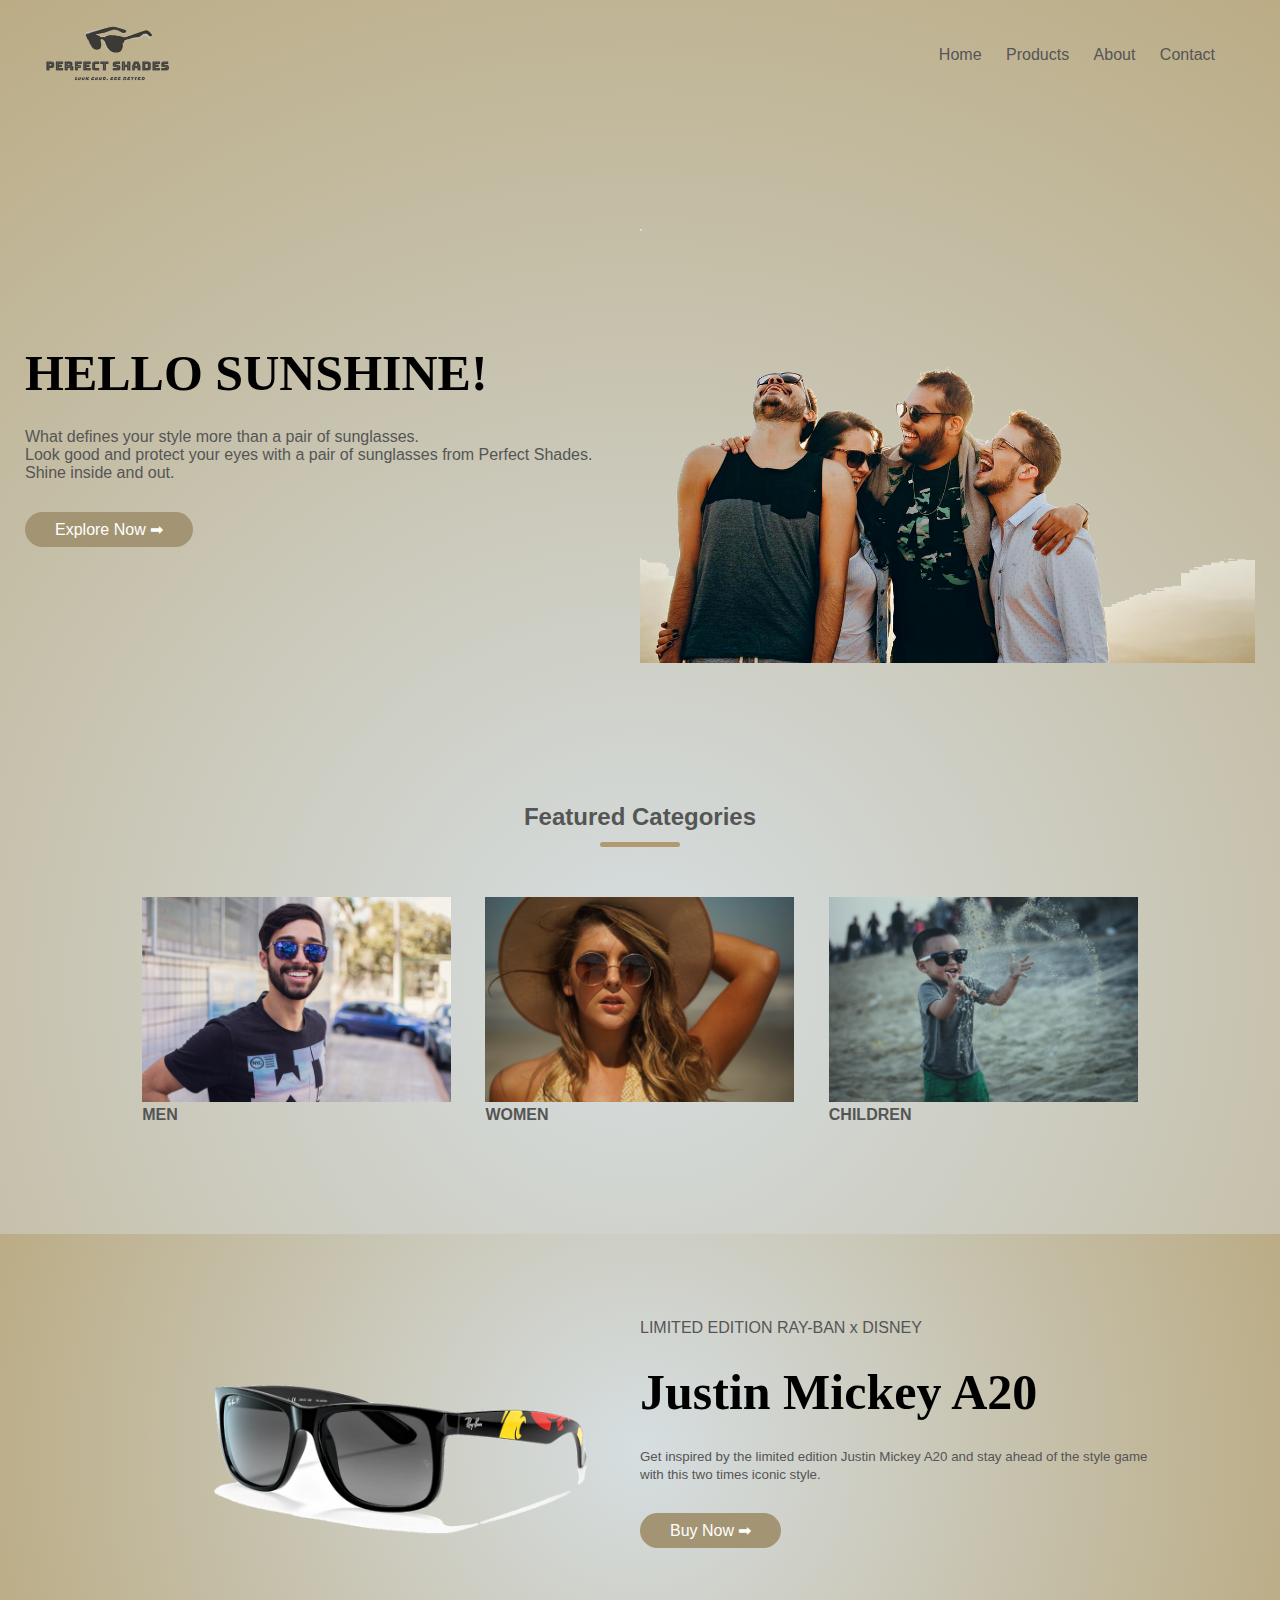
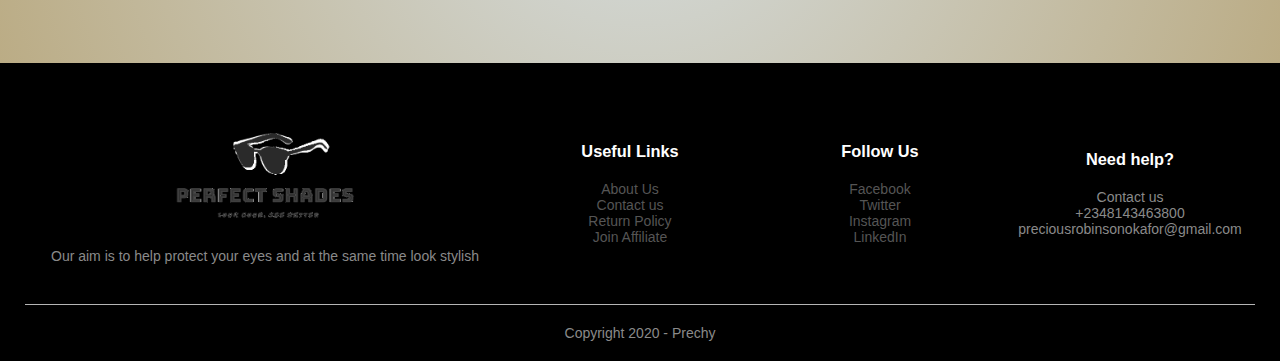
<file: index.html>
<!DOCTYPE html>
<html lang="en">

<head>
	<meta charset="UTF-8">
	<meta name="viewport" content="width=device-width, initial-scale=1.0">
	<link rel="stylesheet" href="style.css" type="text/css">
	<title>Perfect Shades</title>
</head>

<body>

	<div class="header">

		<div class="container">
			<div class="navbar">
				<div class="logo">
					<img src="images/logo-transparent.png" alt="perfect shades" width="125px" height="65px">
				</div>
				<nav>
					<ul id="menuItems">
						<li><a href="index.html">Home</a></li>
						<li><a href="product.html">Products</a></li>
						<li><a href="about.html">About</a></li>
						<li><a href="contact.html">Contact</a></li>
					</ul>
				</nav>
				<img src="images/menu.png" class="menu-icon" onclick="menu()">
			</div>
			<div class="row">
				<div class="col-2">
					<h1>HELLO SUNSHINE!</h1>
					<p>What defines your style more than a pair of sunglasses.<br>
						Look good and protect your eyes with a pair of sunglasses from Perfect Shades.
						<br>Shine inside and out.
					</p>
					<a href="product.html" class="btn">Explore Now &#10145;</a>
				</div>
				<div class="col-2">
					<img src="images/background.png" alt="sunglass">
				</div>
			</div>
		</div>

	</div>

	<!--------featured categories--------->

	<div class="categories">
		<div class="small-container">
			<h2 class="title">Featured Categories</h2>
			<div class="row">
				<div class="col-3">
					<img src="images/men.jpg">
					<h4>MEN</h4>
				</div>
				<div class="col-3">
					<img src="images/women.jpg">
					<h4>WOMEN</h4>
				</div>
				<div class="col-3">
					<img src="images/children.jpg">
					<h4>CHILDREN</h4>
				</div>
			</div>
		</div>
	</div>

	<!-- ---------offer--------- -->
	<div class="offer">
		<div class="small-container">
			<div class="row">
				<div class="col-2">
					<img src="images/offer.png" class="offer-img">
				</div>
				<div class="col-2">
					<p>LIMITED EDITION RAY-BAN x DISNEY</p>
					<h1>Justin Mickey A20</h1>
					<small>Get inspired by the limited edition Justin Mickey A20 and stay
						ahead of the style game with this two times iconic style.</small><br>
						<a href="" class="btn">Buy Now &#10145;</a>			
				</div>
			</div>
		</div>
	</div>
<!-- ------------footer---------- -->
<div class="footer">
	<div class="container">
		<div class="row">
			<div class="footer-col-1">
				<img src="images/white.png">
				<p>Our aim is to help protect your eyes and at the same time look stylish</p>
			</div>
			<div class="footer-col-2">
				<h3>Useful Links</h3>
				<ul>
					<a href="about.html"><li>About Us</li></a>
					<a href="contact.html"><li>Contact us</li></a>
					<a href=""><li>Return Policy</li></a>
					<a href=""><li>Join Affiliate</li></a>
				</ul>
			</div>
			<div class="footer-col-3">
				<h3>Follow Us</h3>
				<ul>
					<a href=""><li>Facebook</li></a>
					<a href=""><li>Twitter</li></a>
					<a href=""><li>Instagram</li></a>
					<a href=""><li>LinkedIn</li></a>
				</ul>
			</div>
			<div class="footer-col-4">
				<h3>Need help?</h3>
				<p>Contact us</p>
				<ul>
					<li>+2348143463800</li>
					<li>preciousrobinsonokafor@gmail.com</li>
				</ul>
			</div>
		</div>
		<hr>
		<p class="copyright">Copyright 2020 - Prechy</p>
	</div>
</div>

<!----------js for menu------------->
<script>
	var menuItems = document.getElementById("menuItems")

	menuItems.style.maxHeight = "0px";
	
	function menu(){
		if(menuItems.style.maxHeight == "0px") {
			menuItems.style.maxHeight = "200px";
		} else {
			menuItems.style.maxHeight = "0px";
		}
	}
</script>
</body>

</html>
</file>
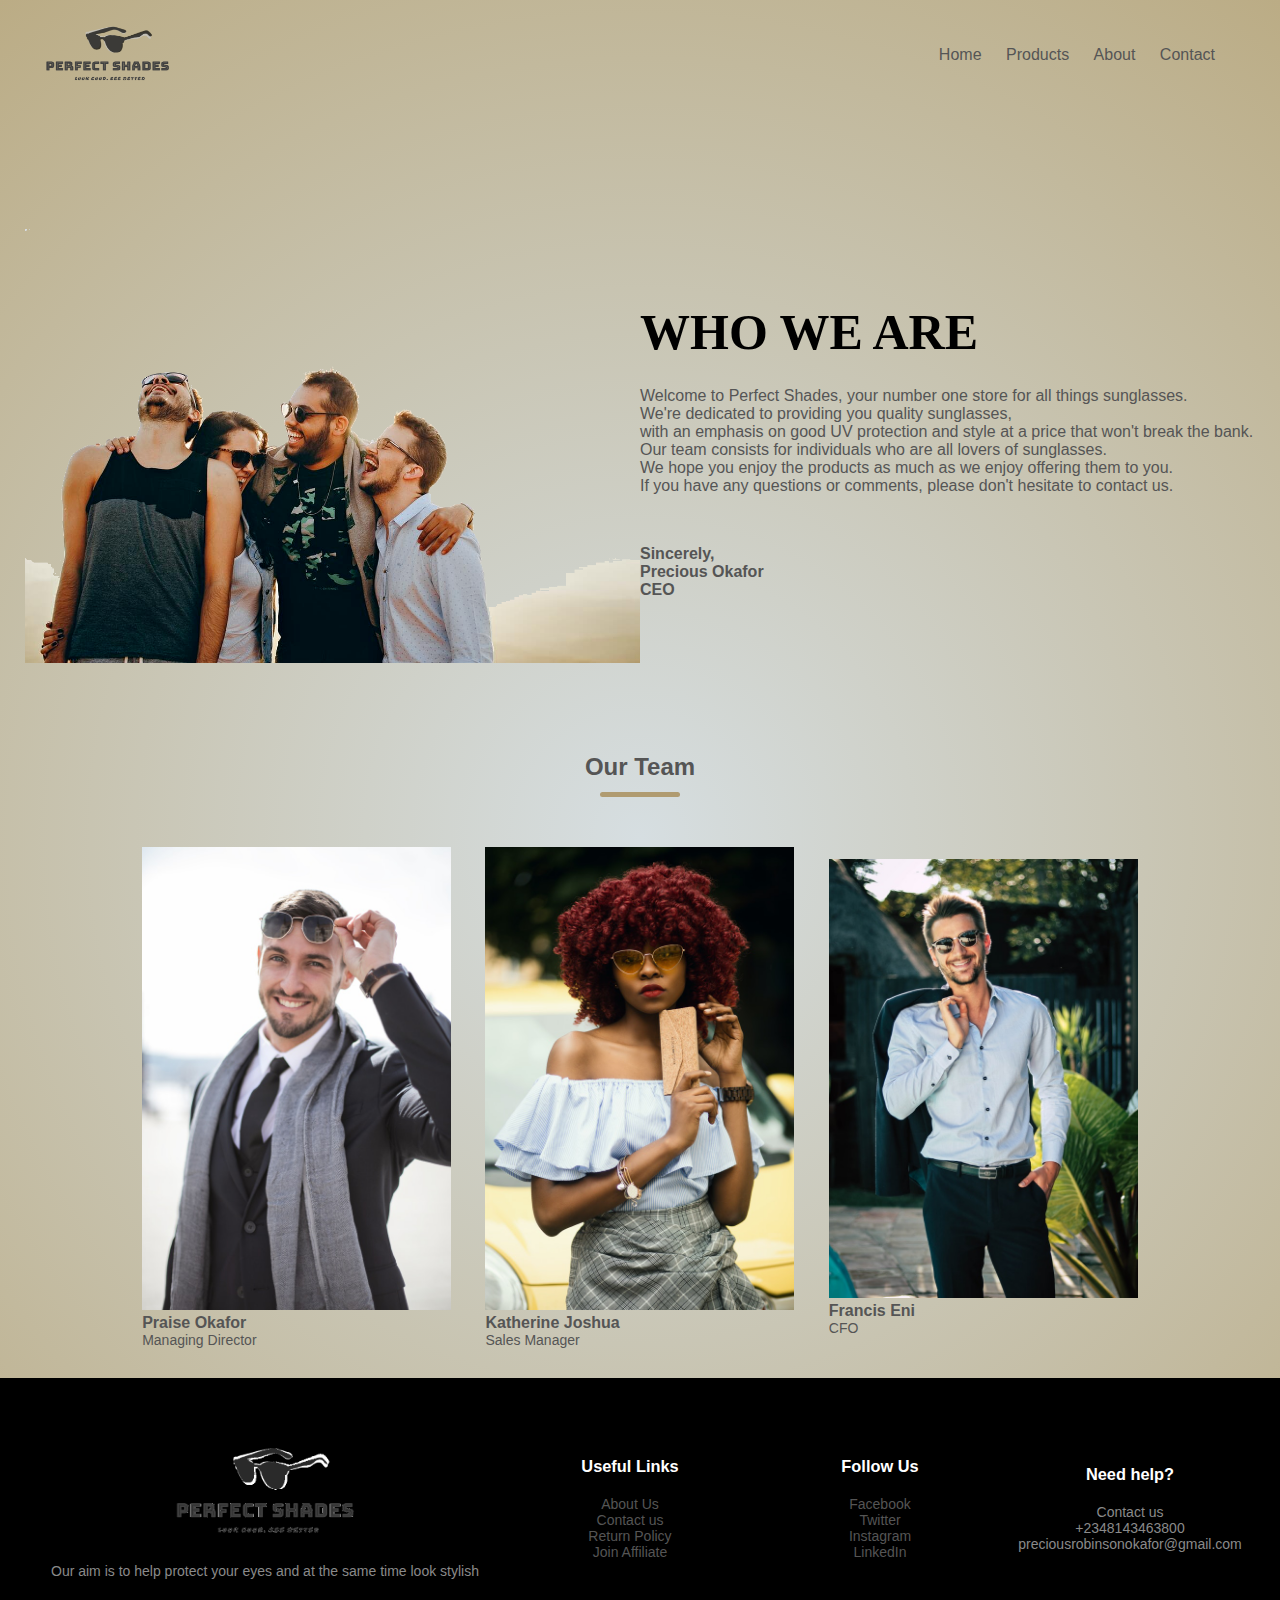
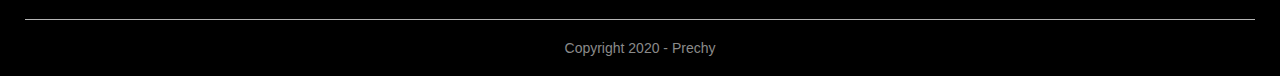
<file: about.html>
<!DOCTYPE html>
<html lang="en">

<head>
	<meta charset="UTF-8">
	<meta name="viewport" content="width=device-width, initial-scale=1.0">
	<link rel="stylesheet" href="style.css" type="text/css">
	<title>Our Story</title>
</head>

<body>

	<div class="header">

		<div class="container">
			<div class="navbar">
				<div class="logo">
					<img src="images/logo-transparent.png" alt="perfect shades" width="125px" height="65px">
				</div>
				<nav>
					<ul id="menuItems">
						<li><a href="index.html">Home</a></li>
						<li><a href="product.html">Products</a></li>
						<li><a href="about.html">About</a></li>
						<li><a href="contact.html">Contact</a></li>
					</ul>
				</nav>
				<img src="images/menu.png" class="menu-icon" onclick="menu()">
			</div>
			<div class="row">
				<div class="col-2">
					<img src="images/background.png" alt="sunglass">
				</div>
				<div class="col-2">
					<h1>WHO WE ARE</h1>
					<p style="margin-bottom: 50px;">
						Welcome to Perfect Shades, your number one store for all things sunglasses.
						<br>We're dedicated to providing you quality sunglasses,
						<br>with an emphasis on good UV protection and style at a price that won't break the bank.
						<br>Our team consists for individuals who are all lovers of sunglasses.
						<br>We hope you enjoy the products as much as we enjoy offering them to you.
						<br>If you have any questions or comments, please don't hesitate to contact us.
					</p>
					<h4>Sincerely,</h4>
					<h4>Precious Okafor</h4>
					<h4 style="margin-bottom: 20px;">CEO</h4>
				</div>

			</div>
		</div>

	</div>

	<!--------our team--------->


	<div class="small-container">
		<h2 class="title">Our Team</h2>
		<div class="row">
			<div class="col-3">
				<img src="images/director.jpg">
				<h4>Praise Okafor</h4>
				<p>Managing Director</p>
			</div>
			<div class="col-3">
				<img src="images/sales.jpg">
				<h4>Katherine Joshua</h4>
				<p>Sales Manager</p>
			</div>
			<div class="col-3">
				<img src="images/cfo.jpg">
				<h4>Francis Eni</h4>
				<p>CFO</p>
			</div>
		</div>
	</div>


	<!-- ------------footer---------- -->
	<div class="footer">
		<div class="container">
			<div class="row">
				<div class="footer-col-1">
					<img src="images/white.png">
					<p>Our aim is to help protect your eyes and at the same time look stylish</p>
				</div>
				<div class="footer-col-2">
					<h3>Useful Links</h3>
					<ul>
						<a href="about.html">
							<li>About Us</li>
						</a>
						<a href="contact.html">
							<li>Contact us</li>
						</a>
						<a href="">
							<li>Return Policy</li>
						</a>
						<a href="">
							<li>Join Affiliate</li>
						</a>
					</ul>
				</div>
				<div class="footer-col-3">
					<h3>Follow Us</h3>
					<ul>
						<a href="">
							<li>Facebook</li>
						</a>
						<a href="">
							<li>Twitter</li>
						</a>
						<a href="">
							<li>Instagram</li>
						</a>
						<a href="">
							<li>LinkedIn</li>
						</a>
					</ul>
				</div>
				<div class="footer-col-4">
					<h3>Need help?</h3>
					<p>Contact us</p>
					<ul>
						<li>+2348143463800</li>
						<li>preciousrobinsonokafor@gmail.com</li>
					</ul>
				</div>
			</div>
			<hr>
			<p class="copyright">Copyright 2020 - Prechy</p>
		</div>
	</div>

	<!----------js for menu------------->
	<script>
		var menuItems = document.getElementById("menuItems")

		menuItems.style.maxHeight = "0px";

		function menu() {
			if (menuItems.style.maxHeight == "0px") {
				menuItems.style.maxHeight = "200px";
			} else {
				menuItems.style.maxHeight = "0px";
			}
		}
	</script>
</body>

</html>
</file>
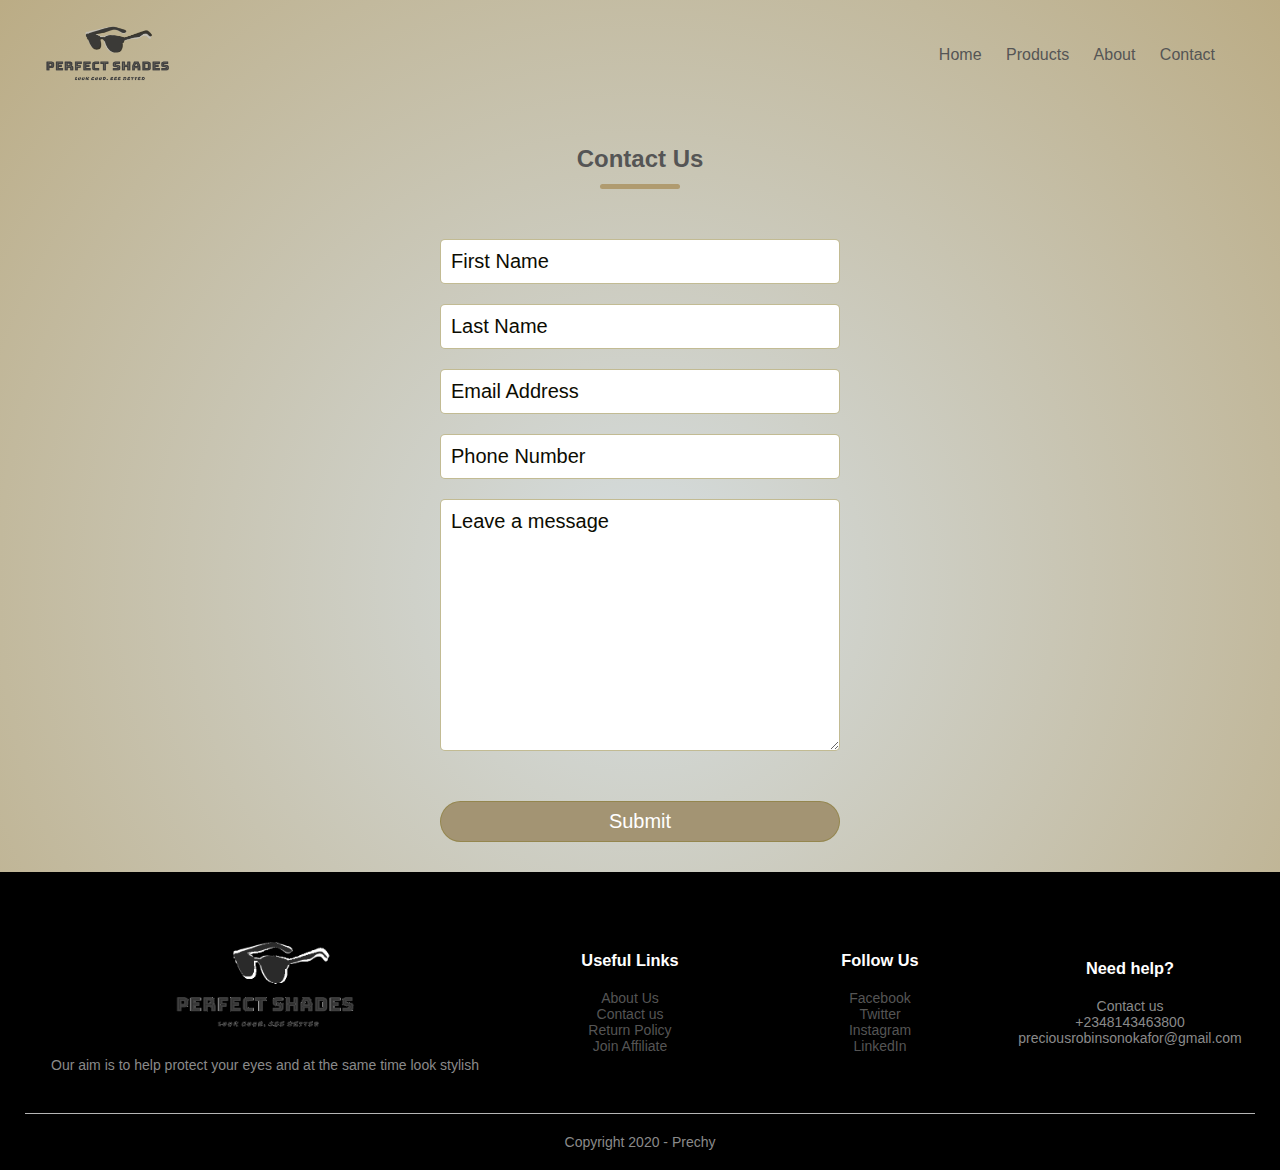
<file: contact.html>
<!DOCTYPE html>
<html lang="en">

<head>
	<meta charset="UTF-8">
	<meta name="viewport" content="width=device-width, initial-scale=1.0">
	<link rel="stylesheet" href="style.css" type="text/css">
	<link rel="stylesheet" href="https://stackpath.bootstrapcdn.com/font-awesome/4.7.0/css/font-awesome.min.css" type="text/css">
	<title>All Products | Perfect Shades</title>
</head>

<body>

	<div class="header">

		<div class="container">
			<div class="navbar">
				<div class="logo">
					<img src="images/logo-transparent.png" alt="perfect shades" width="125px" height="65px">
				</div>
				<nav>
					<ul id="menuItems">
						<li><a href="index.html">Home</a></li>
						<li><a href="product.html">Products</a></li>
						<li><a href="about.html">About</a></li>
						<li><a href="contact.html">Contact</a></li>
					</ul>
				</nav>
				<img src="images/menu.png" class="menu-icon" onclick="menu()">
			</div>
			
		</div>

	</div>

<!-------------contact form-------------------->
<div class="small-container">
	<h2 class="title">Contact Us</h2>
	<div class="row">
		<form action="contact.html">
			<input type="text" value="First Name" name="fstn">
			<input type="text" value="Last Name" name="lstn">
			<input type="email" value="Email Address" name="email">
			<input type="tel" value="Phone Number" name="tel">
			<textarea name="messages" id="messages" cols="30" rows="10">Leave a message</textarea>
			<input type="submit" value="Submit" class="btn">
		</form>
	</div>
</div>

	
<!-- ------------footer---------- -->
<div class="footer">
	<div class="container">
		<div class="row">
			<div class="footer-col-1">
				<img src="images/white.png">
				<p>Our aim is to help protect your eyes and at the same time look stylish</p>
			</div>
			<div class="footer-col-2">
				<h3>Useful Links</h3>
				<ul>
					<a href="about.html"><li>About Us</li></a>
					<a href="contact.html"><li>Contact us</li></a>
					<a href=""><li>Return Policy</li></a>
					<a href=""><li>Join Affiliate</li></a>
				</ul>
			</div>
			<div class="footer-col-3">
				<h3>Follow Us</h3>
				<ul>
					<a href=""><li>Facebook</li></a>
					<a href=""><li>Twitter</li></a>
					<a href=""><li>Instagram</li></a>
					<a href=""><li>LinkedIn</li></a>
				</ul>
			</div>
			<div class="footer-col-4">
				<h3>Need help?</h3>
				<p>Contact us</p>
				<ul>
					<li>+2348143463800</li>
					<li>preciousrobinsonokafor@gmail.com</li>
				</ul>
			</div>
		</div>
		<hr>
		<p class="copyright">Copyright 2020 - Prechy</p>
                 
	</div>
</div>

<!----------js for menu------------->
<script>
	var menuItems = document.getElementById("menuItems")

	menuItems.style.maxHeight = "0px";
	
	function menu(){
		if(menuItems.style.maxHeight == "0px") {
			menuItems.style.maxHeight = "200px";
		} else {
			menuItems.style.maxHeight = "0px";
		}
	}
</script>
</body>

</html>
</file>
<file: style.css>
*{
	margin: 0; 
	padding: 0;
	box-sizing: border-box;
	font-family: Helvetica, Arial, sans-serif;
}
body {
	background: rgb(214,222,225);
	background: radial-gradient(circle, rgba(214,222,225,1) 0%, rgba(187,172,133,1) 100%);
}
/* navbar */
.navbar {
	display: flex;
	align-items: center;
	padding: 20px;
}
nav {
	flex: 1;
	text-align: right;
}
nav ul {
	display: inline-block;
	list-style-type: none;
}
nav ul li {
	display: inline-block;
	margin-right: 20px;
}
a {
	text-decoration: none; 
	color: #555;
}
p {
	color: #555;
}
/* header */
.container {
	max-width: 1300px;
	margin: 0 auto;
	padding: 0 25px;
}
.row {
	display: flex;
	align-items: center;
	flex-wrap: wrap;
	justify-content: space-around;
}
.col-2 {
	flex-basis: 50%;
	min-width: 300px;
}
.col-2 img {
	max-width: 100%;
	padding: 50px 0;
}
.col-2 h1 {
	font-size: 50px;
	font-family: Georgia, 'Times New Roman', Times, serif;
	line-height: 60px;
	margin: 25px 0;
}
.btn {
	display: inline-block;
	background: #a39473;
	color: white;
	padding: 8px 30px;
	margin: 30px 0;
	border-radius: 30px;
	transition: 0.5s;
}
.btn:hover {
	background-color: #b09b70;
}

.header .row {
	margin-top: 70px;
}
/* categories and products*/
.categories {
	margin: 70px 0;
}
.small-container {
	max-width: 1080px;
	margin: auto;
	padding: 0 25px;
}
.title {
	text-align: center;
	margin: 20px auto 50px;
	position: relative;
	line-height: 60px;
	color: #555
}
.title::after {
	content: "";
	background: #b09b70; 
	width: 80px;
	height:  5px;
	border-radius: 5px;
	position: absolute;
	bottom: 0;
	left: 50%;
	transform: translateX(-50%);
}
h4 {
	color: #555;
}
.col-3 {
	flex-basis: 30%;
	min-width: 250px;
	margin-bottom: 30px;
	transition: transform 0.5s;
}
.col-3 img {
	width: 100%;
}
.col-3 p {
	font-size: 14px;
}
.col-3:hover {
	transform: translateY(-5px);
}
.rating {
	color: #b89349;
}
/* special offer */
.offer{
	background: rgb(214,222,225);
	background: radial-gradient(circle, rgba(214,222,225,1) 0%, rgba(187,172,133,1) 100%);
	margin-top: 80px;
	padding: 30px 0;
}
col-2 .offer-img {
	padding: 50px;
}
small{
	color: #555;
}
/* ------------footer------------ */

.footer {
	background: #000;
	color: #8a8a8a;
	font-size: 14px;
	padding: 60px 0 20px;
}
.footer p {
	color: #8a8a8a;
}
.footer h3 {
	color: #fff;
	margin-bottom: 20px;
}
.footer-col-1, .footer-col-2, .footer-col-3, .footer-col-4 {
	min-width: 250px;
	margin-bottom: 20px;
}
.footer-col-1 {
	flex: 1;
	text-align: center; 
}
.footer-col-1 img {
	width: 180px;
	margin-bottom: 20px;
}
.footer-col-2, .footer-col-3 {
	flex-basis: 15%;
	text-align: center;
}
.footer-col-4 {
	flex-basis: 20%;
	text-align: center;
}
ul {
	list-style-type: none;
}
.footer li a {
	color: #8a8a8a;
}
.footer hr {
	border: none;
	background: #b5b5b5;
	height: 1px;
	margin: 20px 0;
}
.copyright {
	text-align: center;
}

/* --------------all products -------------- */
.row-2 {
	justify-content: space-between;
	margin: 100px auto 50px;
}
select{
	 border: 1px solid #86792a81;
	 padding: 5px;
	}
select:focus {
	outline: none;
}

.page-btn{
	margin: 0 auto 80px;
}
.page-btn span {
	display: inline-block;
	border: 1px solid #86792a81;
	margin-left: 10px;
	width: 40px;
	height: 40px;
	text-align: center;
	line-height: 40px;
	cursor: pointer;
}
.page-btn span:hover {
	background: #9c834d;
	color: white;
}

/* --------contact us--------- */
input, textarea {
	display: block;
	margin-bottom: 20px;
	padding: 10px;
	width: 400px;
	font-size: 20px;
	border: 1px solid #86792a81;
	color: rgb(12, 12, 2);
	border-radius: 5px;
}
textarea:focus, input:focus {
	outline: none;
}
/* -------media query for menu-------- */
.menu-icon {
	width: 28px;
	margin-left: 20px;
	display: none;
}
@media only screen and (max-width: 800px) {
	nav ul {
		position: absolute;
		top: 85px;
		left: 0;
		background: radial-gradient(circle, rgba(214,222,225,1) 0%, rgba(187,172,133,1) 100%);
		width: 100%;
		overflow: hidden;
		transition: max-height 0.5s;
	}
	nav ul li{
		display: block;
		margin-right: 50px;
		margin-top: 10px;
		margin-bottom: 10px;
	}
	
	.menu-icon {
		display: block;
		cursor: pointer
	}
}

/* media query for less than 600px screen size */
@media only screen and (max-width: 600px) {
	.row {
		text-align: center;
	}
	.col-2, .col-3 {
		flex-basis : 100%;
	}
}
</file>
